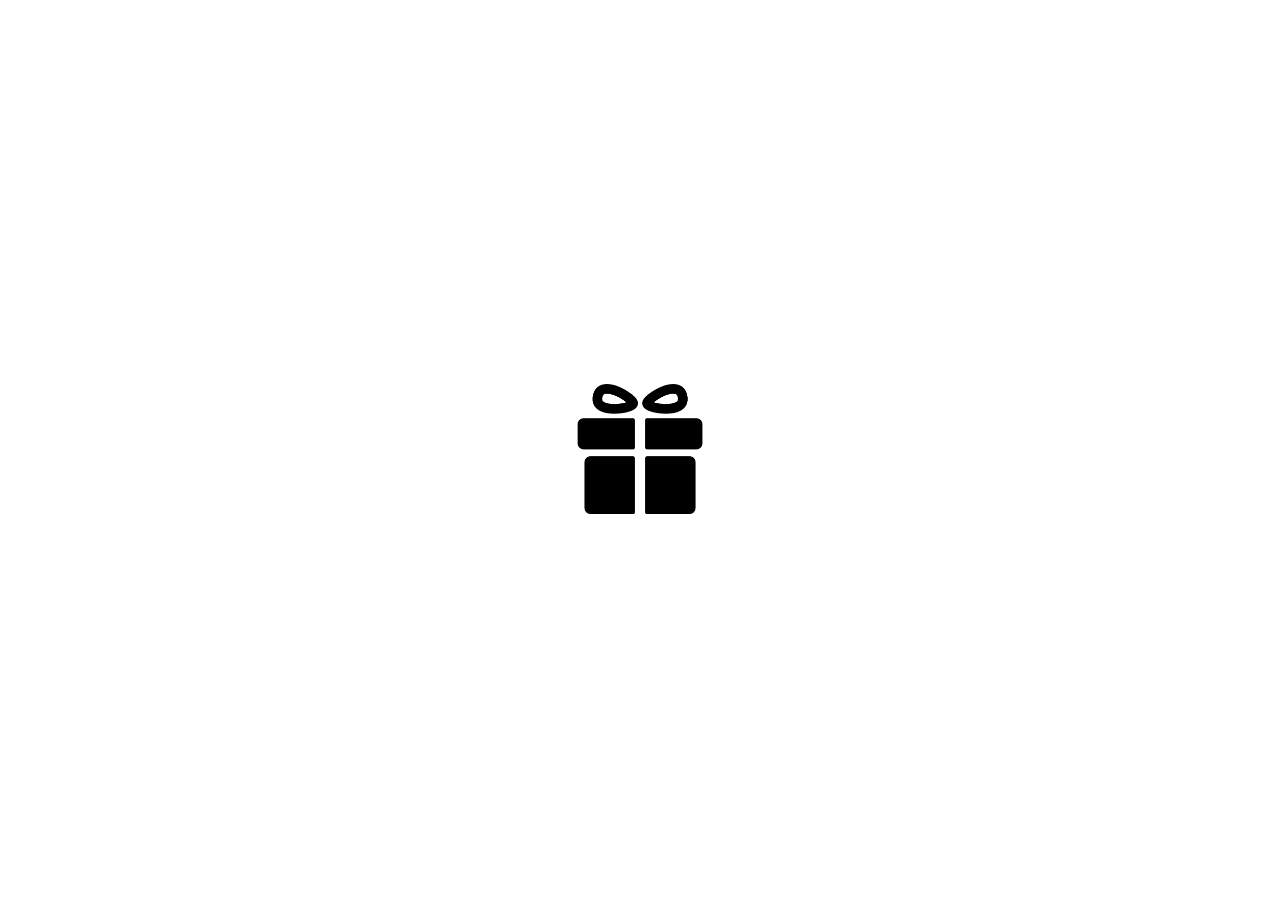
<file: index.html>
<!DOCTYPE html>
<html lang="en">

<head>
    <meta charset="UTF-8">
    <meta http-equiv="X-UA-Compatible" content="IE=edge">
    <meta name="viewport" content="width=device-width, initial-scale=1.0">
    <title>Tu Regalo</title>
    <link rel="stylesheet" href="style.css">
</head>
<body>
    <main class="content-present" >
        <section class="content-img__regalo">
            <figure class="figure">
                    <a href="preRegalo.html"><img src="./assets/icons/caja-de-regalo-con-lazo.png" alt=""></a>
            </figure>
        </section>
    </main>
</body>
</html>
</file>
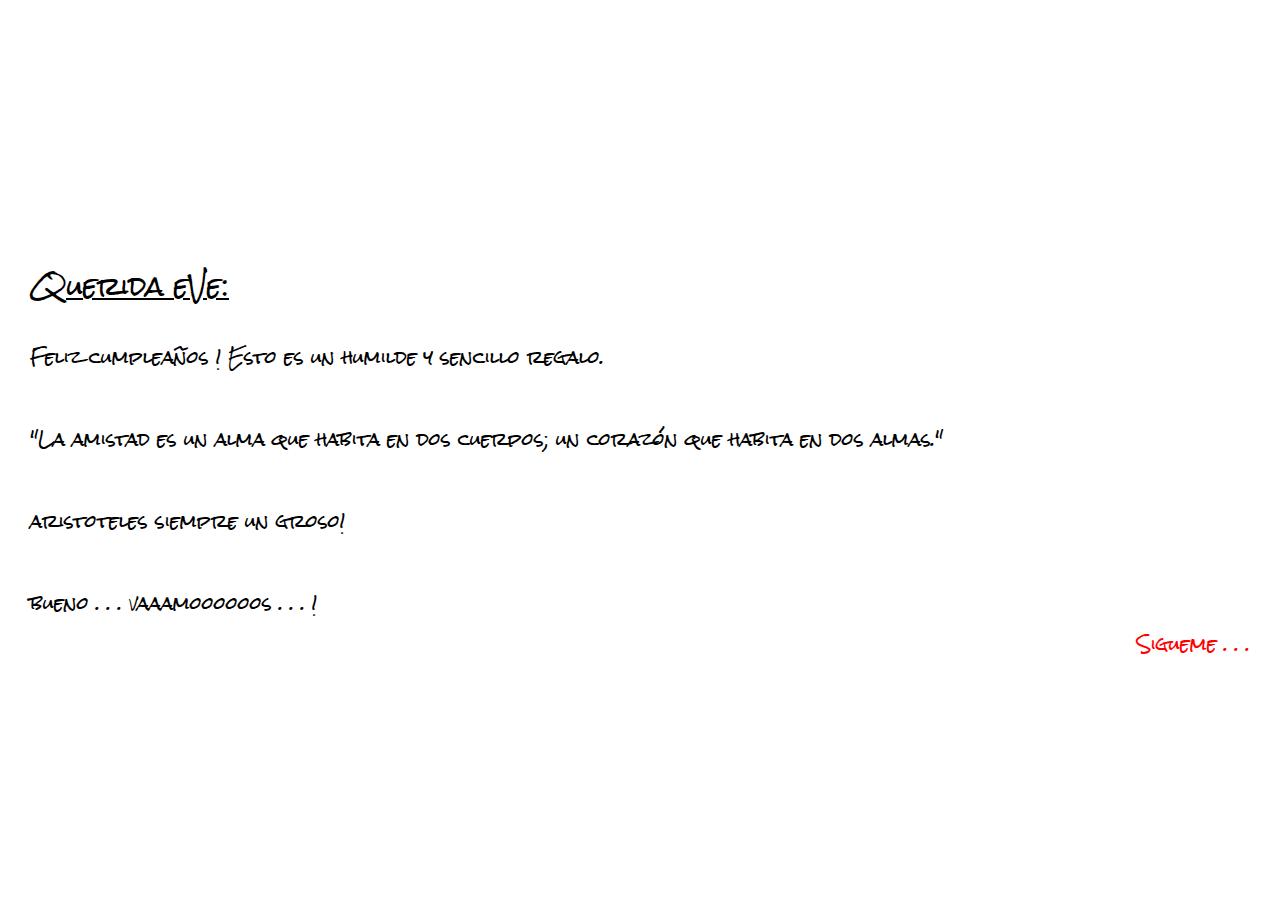
<file: carta.html>
<!DOCTYPE html>
<html lang="en">

<head>
    <meta charset="UTF-8">
    <meta http-equiv="X-UA-Compatible" content="IE=edge">
    <meta name="viewport" content="width=device-width, initial-scale=1.0">
    <title>Feliz Cumpleee</title>
    <link rel="stylesheet" href="style.css">
    <link rel="preconnect" href="https://fonts.googleapis.com">
    <link rel="preconnect" href="https://fonts.gstatic.com" crossorigin>
    <link href="https://fonts.googleapis.com/css2?family=Rock+Salt&display=swap" rel="stylesheet">
</head>

<body>
    <section class="content-presentation">
        <div class="desk">
            <div class="presentation">
                <div class="title-area">
                    <a href="#">Querida eVe:</a>
                    <h2></h2>
                </div>
                <div>
                    <p style="text-align: justify;"> Feliz cumpleaños !
                        Esto es un humilde y sencillo regalo. <br>
                        <br> "La amistad es un alma que habita en dos cuerpos; un corazón que habita en dos almas." <br>
                        <br>aristoteles siempre un groso! <br>
                        <br> bueno . . . vaaamoooooos . . . !
                    </p>
                </div>
            </div>
        </div>
        <div class="follow-me">
            <span>
                <a href="regalo.html">Sigueme . . .</a>
            </span>
        </div>
    </section>
</body>

</html>
</file>
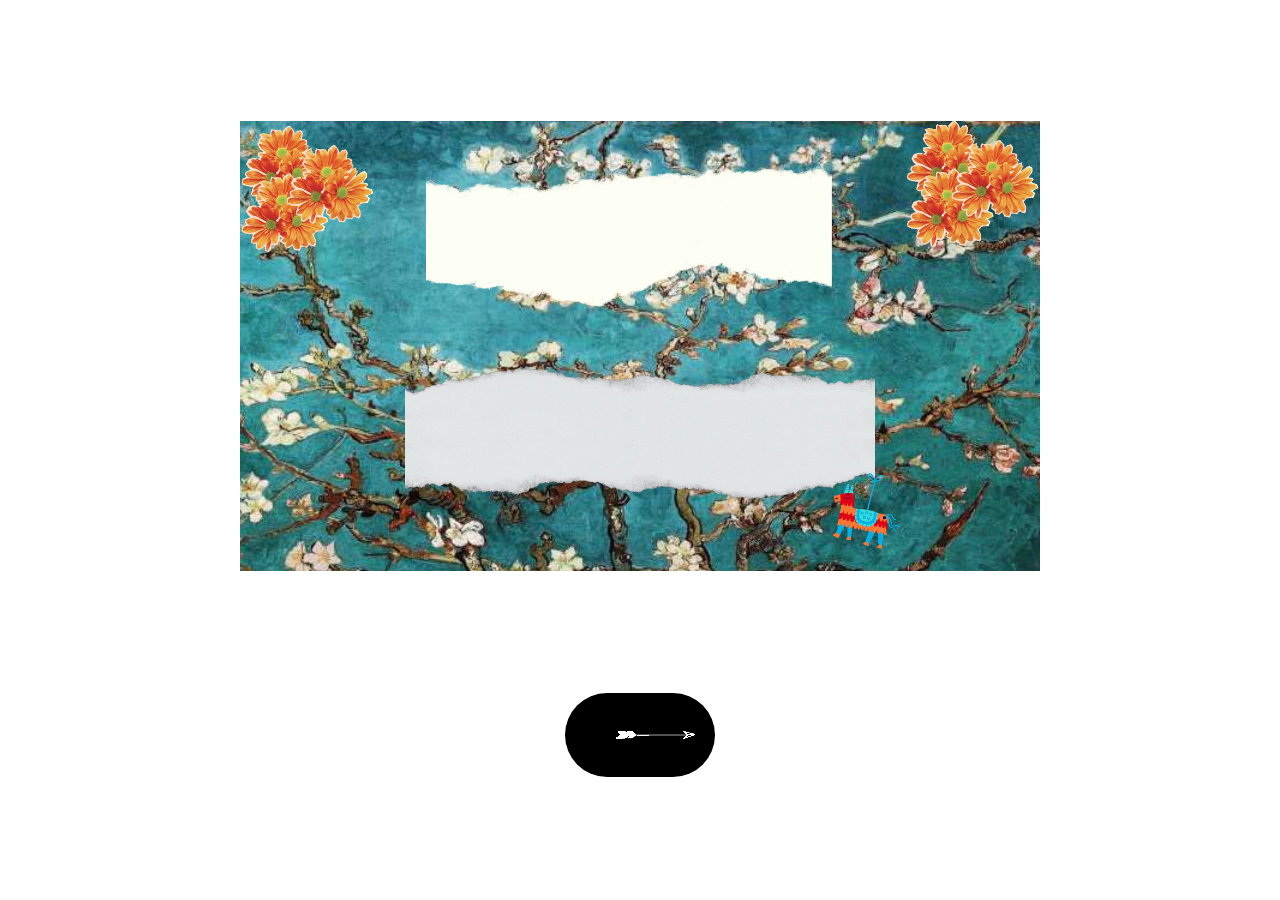
<file: preRegalo.html>
<!DOCTYPE html>
<html lang="en">

<head>
    <meta charset="UTF-8">
    <meta http-equiv="X-UA-Compatible" content="IE=edge">
    <meta name="viewport" content="width=device-width, initial-scale=1.0">
    <title>Esto es Para Ti</title>
    <link rel="stylesheet" href="style.css">
    <link rel="preconnect" href="https://fonts.googleapis.com">
    <link rel="preconnect" href="https://fonts.gstatic.com" crossorigin>
    <link href="https://fonts.googleapis.com/css2?family=Barrio&family=DynaPuff&display=swap" rel="stylesheet">
</head>

<body>
    <main class="content-preRegalo">
        <section class="section-pR">
            <div class="container-video__pR">
                <div>
                    <video class="video1" autoplay loop>
                        <source src="./assets/pics/preRegalo-film.mp4">
                    </video>
                </div>
                <div>
                    <a href="carta.html">
                        <video class="video2" autoplay loop>
                            <source src="./assets/pics/flecha.mp4">
                        </video>
                    </a>
                </div>
            </div>
        </section>
    </main>
</body>

</html>
</file>
<file: style.css>
* {
    box-sizing: border-box;
    margin: 0;
    padding: 0;
}

html {
    font-size: 62.5%;
}

/* -------------------------------------------------------------------------------------------
 hoja de Style de index.html
 --------------------------------------------------------------------------------------------- */


.figure {
    position: absolute;
    display: block;
    left: 50%;
    top: 50%;
    transform: translate(-50%, -50%);
}

.figure img {
    width: 130px;
    height: 130px;
}

/* -----------------------------------------------------------------------------------------                
hoja de Style de preRegalo.html
------------------------------------------------------------------------------------------- */

.section-pR {
    padding: 0 10px;
}

.container-video__pR {
    height: 100vh;
    display: flex;
    flex-direction: column;
    justify-content: space-evenly;
    align-items: center;
}

.video1 {
    width: 100%;
    max-width: 800px;
}

.video2 {
    width: 150px;
    border-radius: 50px;
}

/* ------------------------------------------------------------------------------------------
Hoja Style de carta.html
-------------------------------------------------------------------------------------------*/

.content-presentation {
    width: 100%;
    height: 100vh;
    display: flex;
    flex-direction: column;
    justify-content: center;
    padding: 10px 30px;
    font-family: 'Rock Salt', cursive;
    font-size: 1.7rem;
}

.title-area {
    padding: 20px 0;
    font-size: 2.5rem;
}

.title-area a {
    color: black;
}

.follow-me {
    display: flex;
    justify-content: end;

}

.follow-me a {
    color: red;
    text-decoration: none;
}

/* ---------------------------------------------------------------------------------------
 Hoja Style de regalo.html
 ----------------------------------------------------------------------------------------- */

/* HEADER */

header {
    position: fixed;
    width: 100%;
    height: 90px;
    display: flex;
    justify-content: space-between;
    padding: 10px;
    background-color: rgb(255, 101, 101);
    border: 3px solid black;
}

.logo {
    display: flex;
}

.logo a {
    display: flex;
    align-items: center;
}

.logo img {
    display: flex;
    justify-content: center;
    width: 50px;
    height: 50px;
}

nav {
    display: flex;
    align-items: center;
    justify-content: space-around;
    border-radius: 10px;
    border: 3px solid black;
    background-color: rgba(222, 204, 238, 0.768);
}

.icon img {
    width: 30px;
    height: 35px;
    margin: 5px;
}

/* MAIN */

/* PRESENTACION */

.main {
    background-image: linear-gradient( 135deg, #43CBFF 10%, #9708CC 100%);
}

.contenedor {
    padding: 90px 0 20px;
    width: 88%;
    max-width: 1000px;
    margin: auto;
    overflow: hidden;
}

.presentacion .presentacion-titulo {
    padding: 40px 0;
    margin-top: 15px;
    
}

.titulo {
    border: 5px solid black;
    border-radius: 10px;
    padding: 10px;
    text-align: center;
    display: flex;
    justify-content: center;
    background: rgba(255, 255, 255, 0.863);
}

.presentacion h1 {
    width: 85%;
    font-size: 3rem;
    font-weight: 300;
}

.presentacion .presentacion-texto {
    font-family: 'Open Sans', sans-serif;
    margin: 15px 0;
    border-radius: 10px;
    background: rgba(255, 255, 255, 0.863);
    padding: 20px;
    border: 5px solid black;
}

.presentacion p {
    padding: 20px 0;
    text-align: justify;
    font-weight: 400;
    font-size: 1.8rem;
}

.tqm {
    display: flex;
    justify-content: end;
    font-weight: 600;
    font-size: 1.7rem;
}

/* BOB ESPONJA */

.card-bob {
    width: 100%;
    border-radius: 15px;
    border: 5px solid black;
    background-color: yellow;
}

.titulo-bob {
    display: flex;
    justify-content: center;
    padding: 10px 0;

}

.titulo-bob img {
    width: 190px;
}

.container-videobob {
    display: flex;
    justify-content: center;
    padding: 20px 0;
}

.container-videobob .videobob {
    border: 5px solid black;
    width: 350px;
    border-radius: 10px;
}

.info-bob {
    width: 100%;
    display: flex;
    flex-direction: column;
    font-family: 'Open Sans', sans-serif;
}

.info-bob p {
    font-size: 1.8rem;
    font-weight: 400;
    padding: 10px;
    text-align: justify;
}

.enlace-video-bob {
    display: flex;
    justify-content: end;
}

.enlace-video-bob a {
    padding: 10px 15px;
    font-size: 1.8rem;
    font-weight: 600;
    text-decoration: none;
    color: orangered;
}

/* TIBURON */
.card-shake {
    width: 100%;
    border-radius: 15px;
    border: 5px solid black;
    background-image: url(./assets/pics/mar.jpg);
    background-size: cover;
    background-repeat: no-repeat;
}

.card-shake h2 {
    padding: 0 0 5px;
    text-align: center;
    font-size: 3rem;
    color: white;
    text-decoration: underline;
}

.box-shake {
    padding: 10px;
    margin: 0 5px;
    border-radius: 10px;
}

.container-img-shake {
    display: flex;
    justify-content: start;
    overflow-x: scroll;
    scroll-snap-type: x mandatory;

}

.img-shake {
    display: flex;
    justify-content: space-around;
    flex: 0 0 100%;
    padding: 0 20px;
    scroll-snap-align: start;

}

.img-shake figure {
    display: flex;
    justify-content: center;
    align-items: center;
    padding: 0 0 5px;
}

.img-shake img {
    width: 250px;
    height: 250px;
    border-radius: 50%;
    border: 4px solid white;
}

.shake-info {
    background-color: rgba(255, 255, 255, 0.6);
    border-radius: 10px;
}

.shake-info h3 {
    font-size: 2.5rem;
    text-align: center;
}

.shake-info h4 {
    font-size: 1.6rem;
    text-align: center;
}

.info p {
    text-align: justify;
    font-weight: 300;
    font-size: 2rem;
    padding: 20px 5px 0;
}

.info a {
    text-decoration: none;
    color: red;
    font-size: 2rem;
    font-weight: 500;
}

/* RAIN */

.card-rain {
    width: 100%;
    border-radius: 15px;
    border: 5px solid white;
    background-image: url(./assets/pics/selva.jpeg);
    background-size: cover;
    background-repeat: no-repeat;
}

.container-videorain {
    display: flex;
    justify-content: center;
    padding: 20px 0;

}

.container-videorain .videorain {
    border-bottom: 10px solid green;
    border-top: 10px solid green;
    width: 350px;
    border-radius: 10px;
}

.inner-rain {
    display: flex;
    justify-content: center;
    align-items: center;
    width: 80%;
    margin: auto;
    border-radius: 15px;
    background-color: hsla(0, 0%, 100%, 0.7);
}

.poema-rain {
    display: flex;
    flex-direction: column;
    align-items: center;
}

.poema-rain h2 {
    font-size: 3rem;
    font-weight: 300;
    padding-bottom: 10px;
}

.poema-rain p {
    font-size: 1.8rem;
    text-align: center;
    padding: 15px;
}

/* COFFEE */

.card-coffee {
    width: 100%;
    border-radius: 15px;
    border: 5px solid black;
    background-image: url(./assets/pics/granos.jpeg);
    background-size: cover;
    background-repeat: no-repeat;
}

.card-coffee h2 {
    padding: 30px;
    text-align: center;
    letter-spacing: 5px;
    font-weight: 300;
    font-size: 3rem;
    color: aliceblue;
    background-color: rgba(0, 0, 0, 0.419);
}

.cont-img-coffee {
    width: 100%;
    display: flex;
    padding-bottom: 30px;

}

.inner-info-coffee {
    display: flex;
    flex-direction: column;
}

.cont-img-coffee figure {
    display: flex;
    justify-content: center;
    align-items: center;
}

.cont-img-coffee img {
    width: 60%;
    border: 4px solid white;
}

.inner-info-coffee {
    width: 100%;
    padding: 20px;
    background-color: rgba(240, 248, 255, 0.696);
}

.title-coffee h3 {
    text-align: center;
    font-weight: 300;
    font-size: 2rem;
    padding-bottom: 20px;
}

.cont-text-coffee p {
    font-size: 1.4rem;
}

/* BOOKS */

.card-books {
    width: 100%;
    border-radius: 15px;
    border: 5px solid black;
    padding: 20px;
    border: 5px solid white;
}

.card-books h2 {
    text-align: center;
    padding-bottom: 20px;
    font-size: 2.3rem;
    font-weight: 700;
    color: white;
}

.cont-img-books figure{
    display: flex;
    justify-content: center;
    align-items: center;
    
}

.cont-img-books img {
    width: 100%;
    border-radius: 10px;
}

.cont-info-books {
    background: white;
    border-radius: 10px;
}

.cont-info-books h3 {
    padding: 20px;
    font-weight: 600;
    font-size: 1.5rem;
    text-align: justify;
}

.books-info {
    padding: 0 20px 10px;
    text-align: justify;
    font-size: 1.4rem;

}

/* LETTER */

.card-letter {
    width: 100%;
    display: flex;
    flex-direction: column;
    align-items: center;
    justify-content: space-evenly;
    border: 5px solid black;
    border-radius: 15px;
    background-color: azure;
}

.container-flower img {
    width: auto;
    padding: 10px 0;
}

.letter {
    padding: 0 10px;
}

.letter h2 {
    text-align: center;
    padding: 7px 0 20px 0;
    font-weight: 500;
    font-size: 2.5rem;
}

.subrayando {
    border: 2px solid black;
    width: 30%;
    margin: auto;
}

.fecha {
    padding-left: 50%;
    align-items: flex-end;
    font-size: 1.3rem;

}

.words>p {
    padding: 20px 15px;
    text-align: center;
    font-size: 1.7rem;
}


/* FOOTER */

footer {
    width: 100%;
    display: flex;
    flex-direction: column;
    justify-content: center;
    align-items: center;
    background-color: rgba(0, 0, 0, 0.838);
    padding: 20px;
}

footer figure {
    width: 80px;
    height: 80px;
    display: flex;
    justify-content: center;
    align-items: center;
    border: 5px solid white;
    border-radius: 50%;
}

footer img {
    width: 50px;
    height: 50px;
    padding: 2px;
}
</file>
